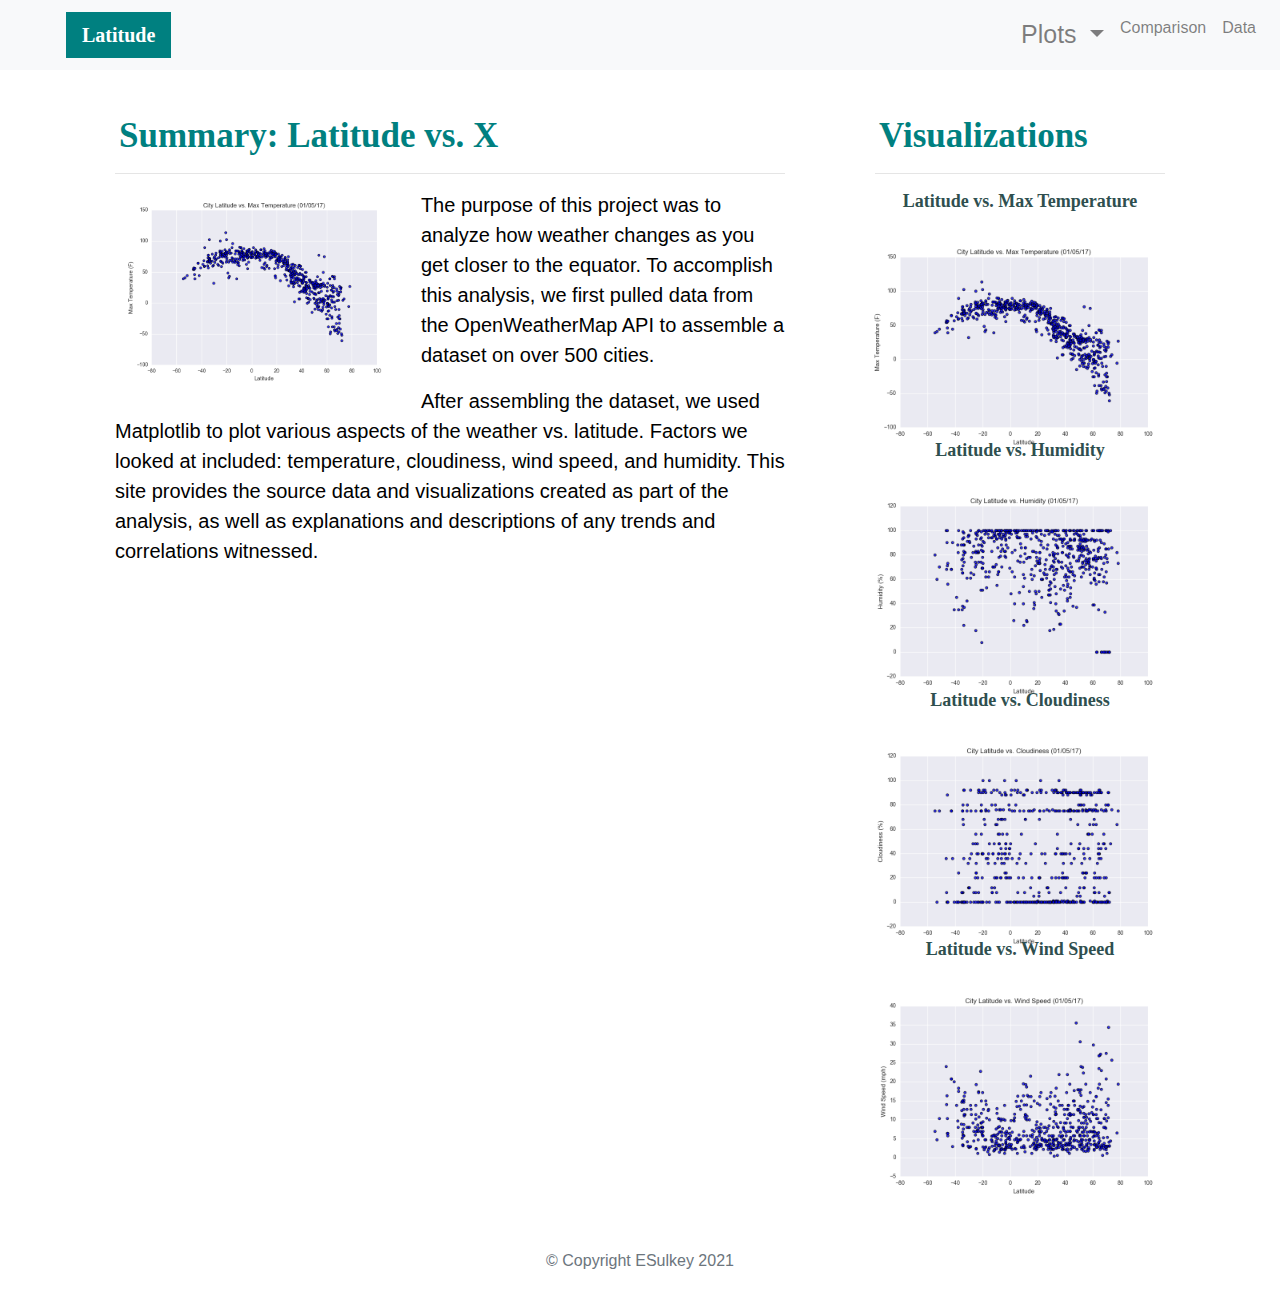
<file: index.html>
<!DOCTYPE html>
<html lang="en-us">

<head>

  <meta charset="UTF-8">
  <meta name="viewport" content="width=device-width, initial-scale=1.0">
  <meta http-equiv="X-UA-Compatible" content="ie=edge">

  <title>Latitude Analysis Dashboard</title>

  <!-- Boostrap Stylesheet -->
  <link rel="stylesheet" href="Resources/Assets/CSS/bootstrap.min.css" media="screen">
    <!-- Personal CSS stylesheet -->
  <link rel="stylesheet" href="Resources/Assets/CSS/style.css" media="screen">

</head>

<body>
<!-- Naviation Bar at top of page -->
  <div class="navigation">
    <nav class="navbar navbar-expand-lg navbar-light bg-light">
        <a class="navbar-brand" style="background-color: teal;" href="index.html">Latitude</a>
        <button class="navbar-toggler" type="button" data-toggle="collapse" data-target="#navbarNavDropdown" aria-controls="navbarNavDropdown" aria-expanded="false" aria-label="Toggle navigation">
            <span class="navbar-toggler-icon"></span>
        </button>
        <div class="collapse navbar-collapse" id="navbarNavDropdown">
            <ul class="navbar-nav ml-auto">
                <li class="nav-item dropdown">
                <a class="nav-link dropdown-toggle" href="#" id="navbarDropdown" role="button" data-bs-toggle="dropdown" aria-expanded="false">
                  Plots
                </a>
                <ul class="dropdown-menu" aria-labelledby="navbarDropdownMenuLink">
                  <li><a class="dropdown-item" href="Resources/Assets/Visualizations/temp.html">Max Temperature</a></li>
                  <li><a class="dropdown-item" href="Resources/Assets/Visualizations/humidity.html">Humidity</a></li>
                    <li><a class="dropdown-item" href="Resources/Assets/Visualizations/cloudiness.html">Cloudiness</a></li>
                  <li><a class="dropdown-item" href="Resources/Assets/Visualizations/wind.html">Wind Speed</a></li>
                </ul>
              </li>
            <li class="nav-item">
                <a class="nav-link" href="Resources/Assets/comparisons.html">Comparison</a>
            </li>
          <li class="nav-item">
            <a class="nav-link" href="Resources/Assets/data.html">Data</a>
          </li>
          
          
        </ul>
       
      </div>
    </div>
  </nav>
</div> 
<!-- End of Navagation Bar-->  

<!-- 
  <div class= col-md-8>
      <div class='row'>
      <div class='col-2'></div>    
       <style>.btn-success{font-size: 1.1cm; background-color: rgb(2, 145, 133);
<div class = col-md-4>
<div class=col-7></div>
-->  


  <!-- Start of landing page content -->
   <!-- Start of container -->
   <div class="container">
    <section class="row">
      <div class="col-lg-8 col-md-8 col-sm-6 col-xm-12">
        <article class="description-content">
          <h1 class="description-header">Summary: Latitude vs. X</h1>
          <hr class="description-hr" />
          <img src="Resources/Assets/Images/Fig1.png" alt="Latitude vs. Max Temperature Graph" id="description-image" />
          <p>The purpose of this project was to analyze how weather changes as you get closer to the equator. To
            accomplish this analysis, we first pulled data from the OpenWeatherMap API to assemble a dataset on over 500
            cities.</p>
          <p>After assembling the dataset, we used Matplotlib to plot various aspects of the weather vs. latitude.
            Factors we looked at included: temperature, cloudiness, wind speed, and humidity. This site provides the
            source data and visualizations created as part of the analysis, as well as explanations and descriptions of
            any trends and correlations witnessed.</p>
        </article>
      </div>
      <!-- Start of Visualizations Right sidebar -->
      <div class="col-lg-4 col-md-4 col-sm-6 col-xm-12">
        <section id="imageNav-area">
          <div class="imageNav-content">
            <h2 class="imageNav-header">Visualizations</h2>
            <hr />
            <div id="images">
              <div class="row" id="outer">
                <div>
                  <h3>Latitude vs. Max Temperature</h3>
                  <a href="Resources/Assets/Visualizations/temp.html"><img src="Resources/Assets/Images/Fig1.png"
                      alt="Latitude vs. Max Temperature" class="imageNav-photo"></a>
                </div>
                <div>
                    <h3>Latitude vs. Humidity</h3>
                  <a href="Resources/Assets/Visualizations/humidity.html"><img src="Resources/Assets/Images/Fig2.png" 
                    alt="Latitude vs. Humidity" class="imageNav-photo"></a>
                </div>

                <div>
                    <h3>Latitude vs. Cloudiness</h3>
                  <a href="Resources/Assets/Visualizations/cloudiness.html"><img src="Resources/Assets/Images/Fig3.png"
                      alt="Latitude vs. Cloudiness" class="imageNav-photo"></a>
                </div>
                <div>
                    <h3>Latitude vs. Wind Speed</h3>
                  <a href="Resources/Assets/Visualizations/wind.html"><img src="Resources/Assets/Images/Fig4.png" 
                    alt="Latitude vs. Wind Speed" class="imageNav-photo"></a>
                </div>
              </div>

            </div>
          </div>
        </section>
      </div>
      <!-- End of the Visualizations sidebar -->
    </section>
  </div>
  <!-- End of container -->

  <!-- Start of footer -->
  <footer class="footer navbar-fixed-bottom">
    <div class="two-toned-footer-color"></div>
    <p class="text-muted text-muted-footer text-center">
      &copy; Copyright ESulkey 2021
    </p>
  </footer>
  <!-- End of footer -->
<!-- jQuery library -->
<script src="https://code.jquery.com/jquery-3.3.1.slim.min.js" integrity="sha384-q8i/X+965DzO0rT7abK41JStQIAqVgRVzpbzo5smXKp4YfRvH+8abtTE1Pi6jizo" crossorigin="anonymous"></script>
<!-- Popper JS-->
<script src="https://cdnjs.cloudflare.com/ajax/libs/popper.js/1.14.7/umd/popper.min.js" integrity="sha384-UO2eT0CpHqdSJQ6hJty5KVphtPhzWj9WO1clHTMGa3JDZwrnQq4sF86dIHNDz0W1" crossorigin="anonymous"></script>
<!-- Latest compiled JavaScript -->
<script src="https://cdn.jsdelivr.net/npm/bootstrap@5.0.1/dist/js/bootstrap.bundle.min.js" integrity="sha384-gtEjrD/SeCtmISkJkNUaaKMoLD0//ElJ19smozuHV6z3Iehds+3Ulb9Bn9Plx0x4" crossorigin="anonymous"></script>

</body>

</html>
</file>
<file: Resources/Assets/CSS/style.css>
/* Summary Box */
#description-image {
  width= 250px;
  height:200px;
  float: left;
  margin-right: 15px;
}
.description-content {
  color: black;
  font-size: 20px;
  margin-top: 20px;
	margin-bottom: 20px;
	padding: 10px 30px 40px;
  background-color: white;
  font-family: Arial, Helvetica, sans-serif;
}

/* From id on comparison page - header*/
#description-header {
    color:teal;
    font-size: 35px;
    font-weight: bold;
    font-family: Georgia, Times, "Times New Roman", serif;
    padding-top: 15px; 
    padding-left: 4px;
}


/* Summary and Vizualization Headers*/
.description-header, .imageNav-header {
	color:teal;
	font-size: 35px;
	font-weight: bold;
  font-family: Georgia, Times, "Times New Roman", serif;
  padding-top: 15px; 
	padding-left: 4px;
}

h3 {
  color:darkslategrey;
  font-size: 18px;
  text-align: center;
  font-family: Georgia, Times, "Times New Roman", serif;
  font-weight: bold;
}

/* Vizualization boxes*/
#imageNav-area {
  margin-top: 20px;
	margin-bottom: 20px;
	padding: 10px 30px 40px;
  background-color: white;
  display: inline-block;
  object-fit: contain;
}
#images{
  object-fit: contain;
  display: inline-block;
  flex-wrap: wrap
}

.imageNav-photo {
  width: 100%;
  height: 100%;
  object-fit:contain;
   max-height: 100%;
   max-width: 100%;    
   display: inline-block;
   margin: auto auto;
}

/* Navbar */

#bs-example-navbar-collapse-1 {
  max-height: 55px; 
  background-color: white; 
  font-size: 25px;
}
#logo {
  color: white;
  background-color: teal;
  margin-left: 20px;
}
.dropdown {
  font-size: 25px;
  color: black;
}
.navbar {
  color: black;
}

.navigation .navbar-brand{
	color: white; 
	margin-left: 50px; 
	padding: inherit; 
	font-weight: bold; 
	background-color:teal;
	font-family: Georgia, Times, "Times New Roman", serif;
}
  

@media(max-width: 992px) {
  .navbar-expand-lg {
  background-color: #000000;
  }
  .navbar {
    max-height: none;
    padding: inherit;
  }
  .navbar div {
    margin: inherit;
    background-color: teal;
  }
  .navbar-brand {
    padding: 10px;
  }
  button{
    margin-right: 30px;
  }
  button:focus {
    outline: 1px dotted;
    outline: auto 5px;
  }
}
</file>
